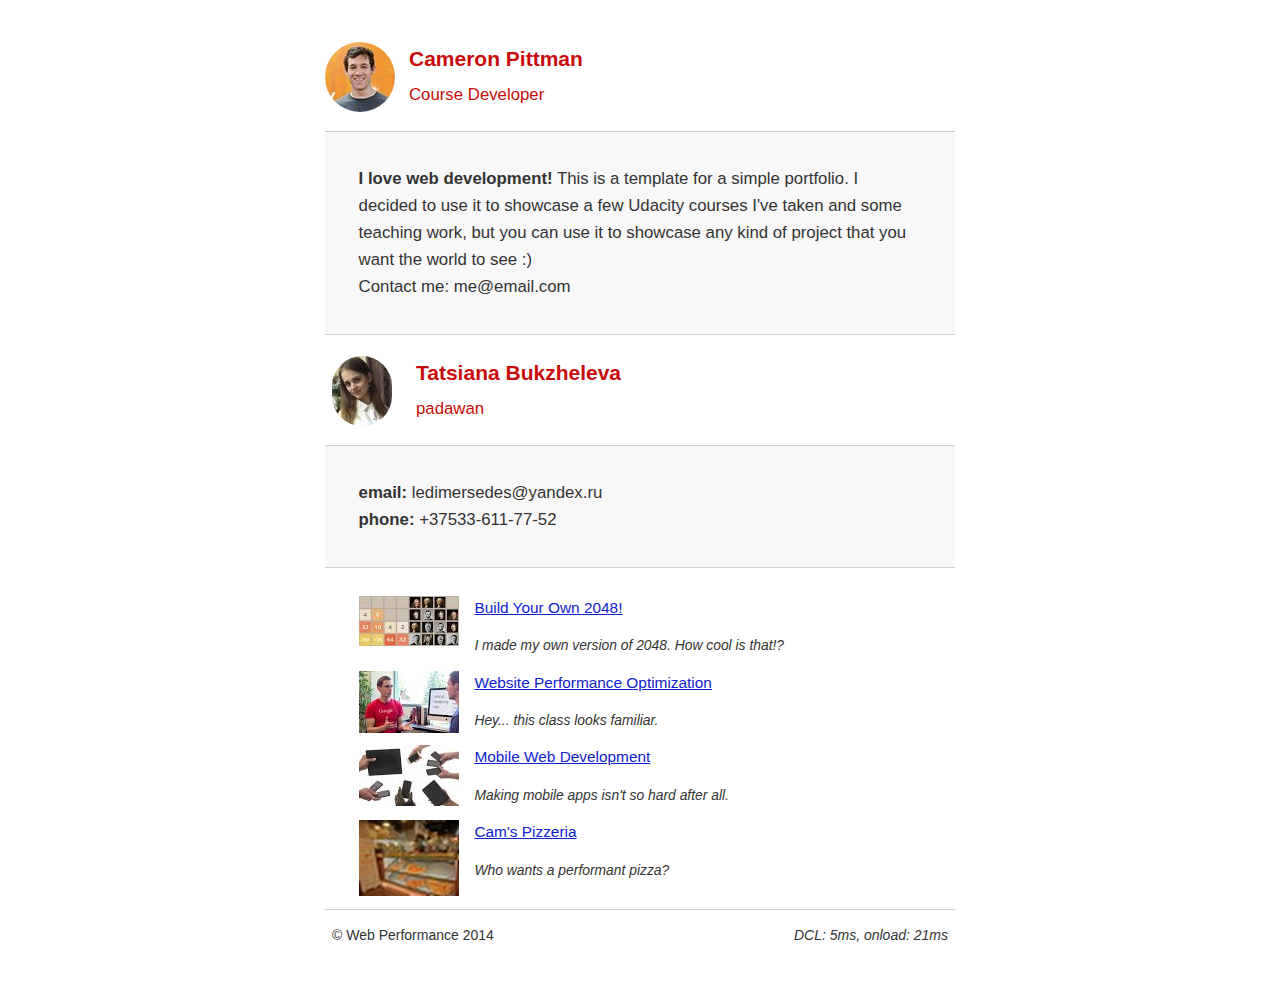
<file: index.html>
<!DOCTYPE html><html lang="ru"><head><meta name="google-site-verification" content="mj18-Z0YW6dHvlOT-VT-3UbPoI2-XcFSLlpg4AZTGe8" /><meta charset="utf-8"><meta name="viewport" content="width=device-width, initial-scale=1"><meta name="description" content="padawan"><meta name="author" content="about padawan"><meta http-equiv='Cache-Control' content='max-age=2592000'><title>Cameron Pittman: Portfolio</title> <script>!function(){function e(e,t,n){e.addEventListener?e.addEventListener(t,n,!1):e.attachEvent&&e.attachEvent("on"+t,n)}function t(e){return window.localStorage&&localStorage.font_css_cache&&localStorage.font_css_cache_file===e}function n(){if(window.localStorage&&window.XMLHttpRequest)if0(t(o))a(localStorage.font_css_cache);else{var n=new XMLHttpRequest;n.open("GET",o,!0),e(n,"load",function(){4===n.readyState&&(a(n.responseText),localStorage.font_css_cache=n.responseText,localStorage.font_css_cache_file=o)}),n.send()}else{var c=document.createElement("link");c.href=o,c.rel="stylesheet",c.type="text/css",document.getElementsByTagName("head")[0].appendChild(c),document.cookie="font_css_cache"}}function a(e){var t=document.createElement("style");t.innerHTML=e,document.getElementsByTagName("head")[0].appendChild(t)}var o="_fonts.min.css";window.localStorage&&localStorage.font_css_cache||document.cookie.indexOf("font_css_cache")>-1?n():e(window,"load",n)}();</script> <style>html{font-size:100%;overflow-y:scroll;-webkit-tap-highlight-color:rgba(0,0,0,0);-ms-text-size-adjust:100%;-webkit-text-size-adjust:none}body,button,input,select,textarea{color:#333;font-family:Open Sans,sans-serif}a{color:#12c}a:visited{color:#61c}a:focus{outline:thin dotted}a:active,a:hover{color:#c00;outline:0}b,strong{font-weight:bold}code,pre{font-family:monospace,monospace;font-size:1em}ol,ul{margin:1em 0;padding:0 0 0 20px}img{border:0;max-width:100%}body{background:#fff;font-size:14px;font-weight:400;line-height:1.61;margin:3em}.container,footer,header{margin:0 auto;max-width:45em}header{color:#c90b0b;padding:0 .5em}header img{border-radius:40px;float:left}header p{font-size:1.5em;font-weight:bold;padding-left:4em}header p span{font-size:.8em;font-weight:normal}.hero{background-color:#f8f8f8;border-bottom:1px solid #ccc;border-top:1px solid #ccc;font-size:1.2em;padding:2em}.content{padding:1em}.content li{font-size:1.1em;list-style-type:none}li img{float:left;padding-right:1em}li p{font-size:.9em;font-style:italic}footer{border-top:1px solid #ccc;padding:0 .5em}footer span{float:right;font-style:italic}@media only screen and (max-width: 480px){body{font-size:14px; margin:2.5em;}header{padding-left:4em}header p{padding-left:4.5em}.hero{padding:3em}}</style></head><body> <header> <a href="/"><img src="img/profilepic_20_FILEminimizer_.jpg"></a><p>Cameron Pittman<br><span>Course Developer</span></p> </header><div class="container"><div class="hero"> <strong>I love web development!</strong> This is a template for a simple portfolio. I decided to use it to showcase a few Udacity courses I've taken and some teaching work, but you can use it to showcase any kind of project that you want the world to see :) <br> Contact me: me@email.com</div> <header> <a href="/"><img src="img/ava (FILEminimizer).jpg"></a><p>Tatsiana Bukzheleva<br><span>padawan</span></p> </header><div class="hero"> <strong>email: </strong> ledimersedes@yandex.ru <br> <strong>phone: </strong>+37533-611-77-52</div><div class="content"><ul><li> <img src="img/1.jpg"> <a href="project-2048.html">Build Your Own 2048!</a><p>I made my own version of 2048. How cool is that!?</p></li><li> <img src="img/2.jpg"> <a href="project-webperf.html">Website Performance Optimization</a><p>Hey... this class looks familiar.</p></li><li> <img  src="img/3.jpg"> <a href="project-mobile.html">Mobile Web Development</a><p>Making mobile apps isn't so hard after all.</p></li><li> <img  src="views/images/pizzeria_20_FILEminimizer_.jpg"> <a href="views/pizza.html">Cam's Pizzeria</a><p>Who wants a performant pizza?</p></li></ul></div><footer><p>&copy; Web Performance 2014 <span id="crp-stats"></span></p> </footer></div></body></html><script>(function(w,g){w['GoogleAnalyticsObject']=g;w[g]=w[g]||function(){(w[g].q=w[g].q||[]).push(arguments)};w[g].l=1*new Date();})(window,'ga');ga('create', 'UA-XXXX-Y');ga('send', 'pageview');</script><script src="http://www.google-analytics.com/analytics.js" async></script><script async>function logCRP(){var o=window.performance.timing,n=o.domContentLoadedEventStart-o.domLoading,t=o.domComplete-o.domLoading;document.getElementById("crp-stats").textContent="DCL: "+n+"ms, onload: "+t+"ms"}window.addEventListener("load",function(o){logCRP()});</script>
</file>
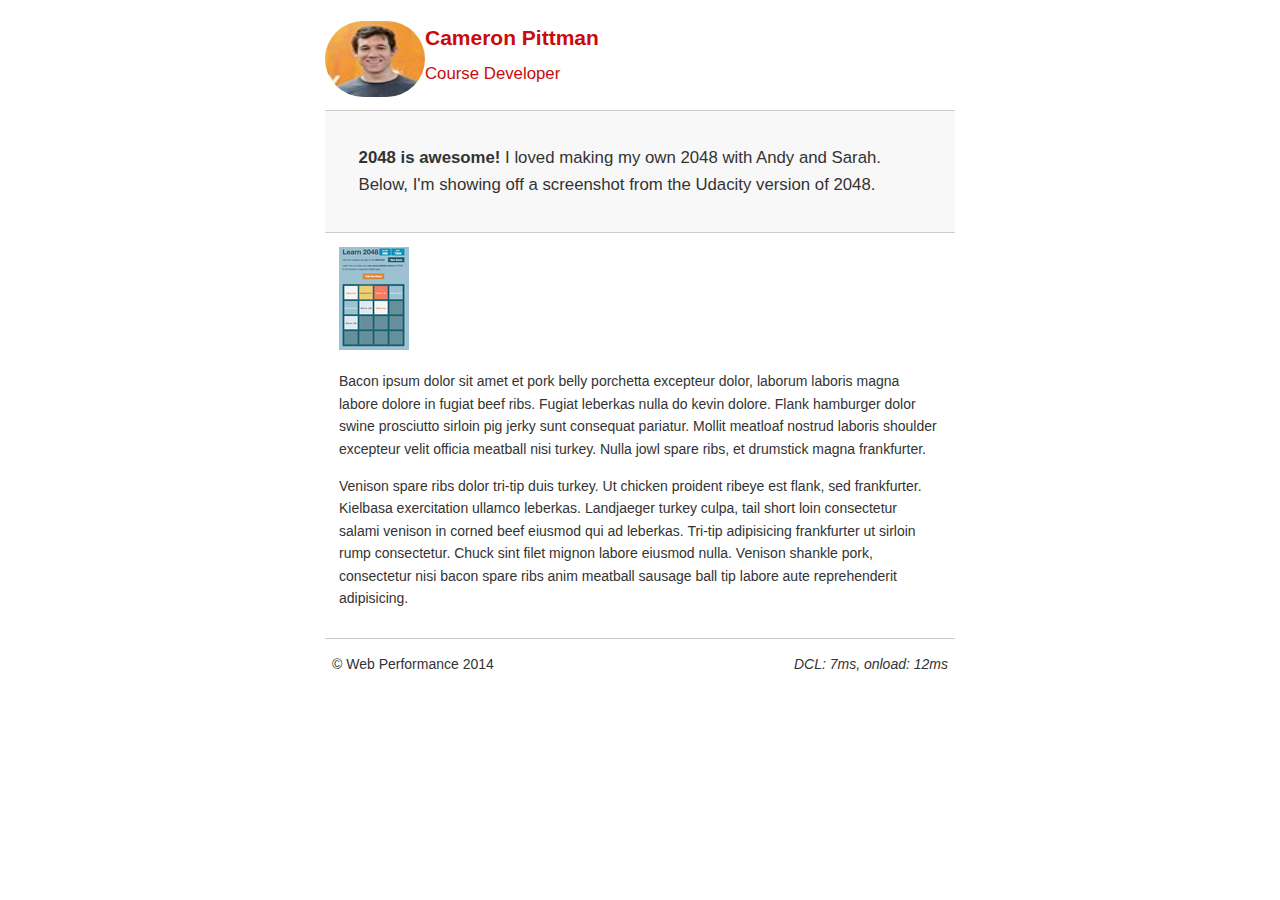
<file: project-2048.html>
<!DOCTYPE html><html lang="en"><head><meta charset="utf-8"><meta name="viewport" content="width=device-width, initial-scale=1"><meta name="description" content=" FILL ME IN "><meta name="author" content=" FILL ME IN "><title>Cameron Pittman: Portfolio</title> <script>!function(){function e(e,t,n){e.addEventListener?e.addEventListener(t,n,!1):e.attachEvent&&e.attachEvent("on"+t,n)}function t(e){return window.localStorage&&localStorage.font_css_cache&&localStorage.font_css_cache_file===e}function n(){if(window.localStorage&&window.XMLHttpRequest)if0(t(o))a(localStorage.font_css_cache);else{var n=new XMLHttpRequest;n.open("GET",o,!0),e(n,"load",function(){4===n.readyState&&(a(n.responseText),localStorage.font_css_cache=n.responseText,localStorage.font_css_cache_file=o)}),n.send()}else{var c=document.createElement("link");c.href=o,c.rel="stylesheet",c.type="text/css",document.getElementsByTagName("head")[0].appendChild(c),document.cookie="font_css_cache"}}function a(e){var t=document.createElement("style");t.innerHTML=e,document.getElementsByTagName("head")[0].appendChild(t)}var o="_fonts.min.css";window.localStorage&&localStorage.font_css_cache||document.cookie.indexOf("font_css_cache")>-1?n():e(window,"load",n)}();</script> <style>html{font-size:100%;overflow-y:scroll;-webkit-tap-highlight-color:rgba(0,0,0,0);-ms-text-size-adjust:100%;-webkit-text-size-adjust:none}body,button,input,select,textarea{color:#333;font-family:Open Sans,sans-serif}a{color:#12c}a:visited{color:#61c}a:focus{outline:thin dotted}a:active,a:hover{color:#c00;outline:0}b,strong{font-weight:bold}code,pre{font-family:monospace,monospace;font-size:1em}ol,ul{margin:1em 0;padding:0 0 0 20px}img{border:0;max-width:100%}body{background:#fff;font-size:14px;font-weight:400;line-height:1.61;margin:0}.container,footer,header{margin:0 auto;max-width:45em}header{color:#c90b0b;padding:0 .5em}header img{border-radius:40px;float:left}header p{font-size:1.5em;font-weight:bold;padding-left:4em}header p span{font-size:.8em;font-weight:normal}.hero{background-color:#f8f8f8;border-bottom:1px solid #ccc;border-top:1px solid #ccc;font-size:1.2em;padding:2em}.content{padding:1em}.content li{font-size:1.1em;list-style-type:none}li img{float:left;padding-right:1em}li p{font-size:.9em;font-style:italic}footer{border-top:1px solid #ccc;padding:0 .5em}footer span{float:right;font-style:italic}@media only screen and (max-width: 480px){body{font-size:12px}header p{padding-left:4.5em}}</style></head><body> <header> <a href="/"><img width='100' height='76' src="img/profilepic_20_FILEminimizer_.jpg"></a><p>Cameron Pittman<br><span>Course Developer</span></p> </header><div class="container"><div class="hero"> <strong>2048 is awesome!</strong> I loved making my own 2048 with Andy and Sarah. Below, I'm showing off a screenshot from the Udacity version of 2048.</div><div class="content"><img class="img-responsive" src="img/2048.png"><p>Bacon ipsum dolor sit amet et pork belly porchetta excepteur dolor, laborum laboris magna labore dolore in fugiat beef ribs. Fugiat leberkas nulla do kevin dolore. Flank hamburger dolor swine prosciutto sirloin pig jerky sunt consequat pariatur. Mollit meatloaf nostrud laboris shoulder excepteur velit officia meatball nisi turkey. Nulla jowl spare ribs, et drumstick magna frankfurter.</p><p>Venison spare ribs dolor tri-tip duis turkey. Ut chicken proident ribeye est flank, sed frankfurter. Kielbasa exercitation ullamco leberkas. Landjaeger turkey culpa, tail short loin consectetur salami venison in corned beef eiusmod qui ad leberkas. Tri-tip adipisicing frankfurter ut sirloin rump consectetur. Chuck sint filet mignon labore eiusmod nulla. Venison shankle pork, consectetur nisi bacon spare ribs anim meatball sausage ball tip labore aute reprehenderit adipisicing.</p></div><footer><p>&copy; Web Performance 2014 <span id="crp-stats"></span></p> </footer></body></html><script>(function(w,g){w['GoogleAnalyticsObject']=g;w[g]=w[g]||function(){(w[g].q=w[g].q||[]).push(arguments)};w[g].l=1*new Date();})(window,'ga');ga('create', 'UA-XXXX-Y');ga('send', 'pageview');</script><script src="http://www.google-analytics.com/analytics.js" async></script><script async>function logCRP(){var o=window.performance.timing,n=o.domContentLoadedEventStart-o.domLoading,t=o.domComplete-o.domLoading;document.getElementById("crp-stats").textContent="DCL: "+n+"ms, onload: "+t+"ms"}window.addEventListener("load",function(o){logCRP()});</script>
</file>
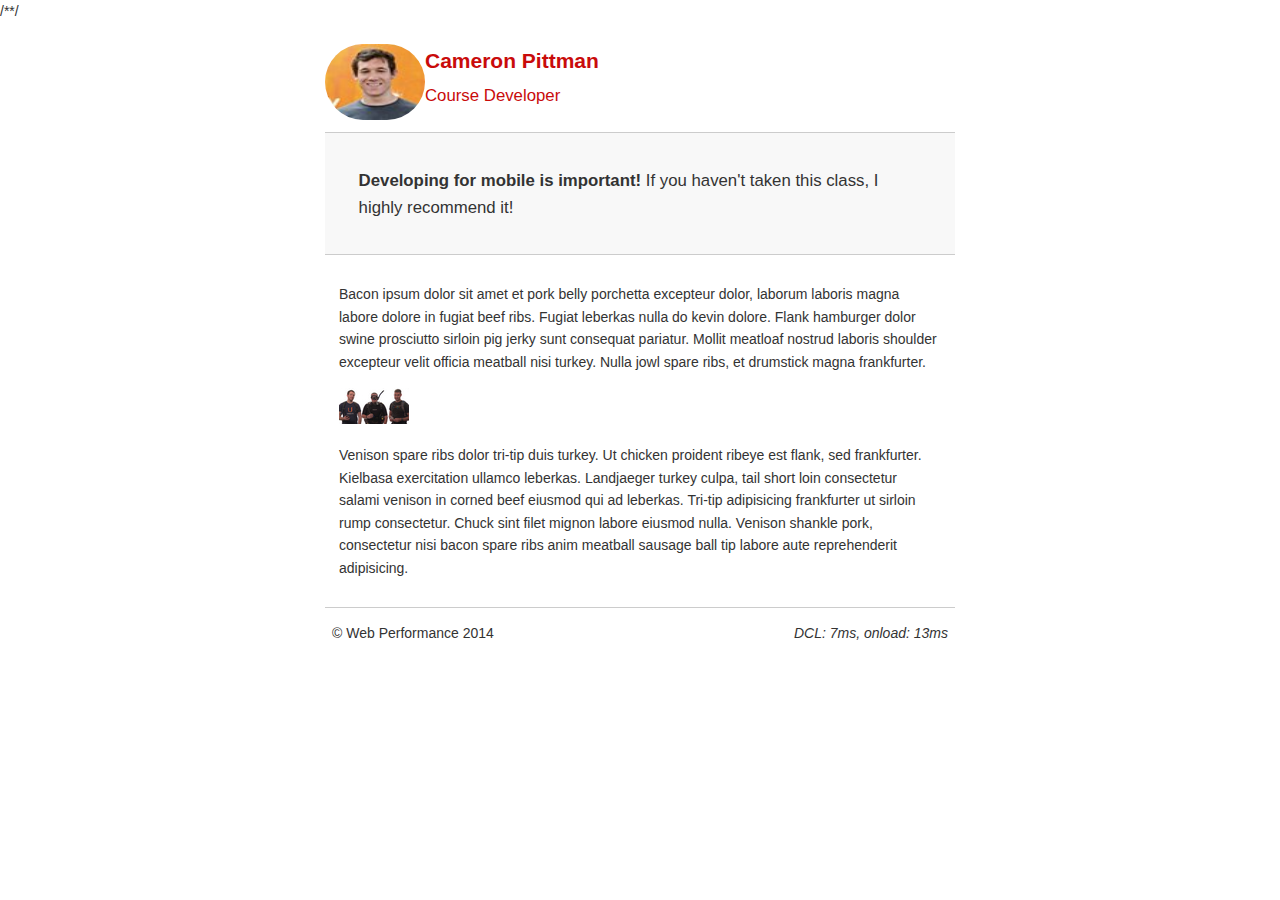
<file: project-mobile.html>
<!DOCTYPE html>
<html lang="en"><head><meta charset="utf-8"><meta name="viewport" content="width=device-width, initial-scale=1"><meta name="description" content=" FILL ME IN "><meta name="author" content=" FILL ME IN "><title>Cameron Pitman: Portfolio</title> /**/ <script>!function(){function e(e,t,n){e.addEventListener?e.addEventListener(t,n,!1):e.attachEvent&&e.attachEvent("on"+t,n)}function t(e){return window.localStorage&&localStorage.font_css_cache&&localStorage.font_css_cache_file===e}function n(){if(window.localStorage&&window.XMLHttpRequest)if0(t(o))a(localStorage.font_css_cache);else{var n=new XMLHttpRequest;n.open("GET",o,!0),e(n,"load",function(){4===n.readyState&&(a(n.responseText),localStorage.font_css_cache=n.responseText,localStorage.font_css_cache_file=o)}),n.send()}else{var c=document.createElement("link");c.href=o,c.rel="stylesheet",c.type="text/css",document.getElementsByTagName("head")[0].appendChild(c),document.cookie="font_css_cache"}}function a(e){var t=document.createElement("style");t.innerHTML=e,document.getElementsByTagName("head")[0].appendChild(t)}var o="_fonts.min.css";window.localStorage&&localStorage.font_css_cache||document.cookie.indexOf("font_css_cache")>-1?n():e(window,"load",n)}();</script> <style>html{font-size:100%;overflow-y:scroll;-webkit-tap-highlight-color:rgba(0,0,0,0);-ms-text-size-adjust:100%;-webkit-text-size-adjust:none}body,button,input,select,textarea{color:#333;font-family:Open Sans,sans-serif}a{color:#12c}a:visited{color:#61c}a:focus{outline:thin dotted}a:active,a:hover{color:#c00;outline:0}b,strong{font-weight:bold}code,pre{font-family:monospace,monospace;font-size:1em}ol,ul{margin:1em 0;padding:0 0 0 20px}img{border:0;max-width:100%}body{background:#fff;font-size:14px;font-weight:400;line-height:1.61;margin:0}.container,footer,header{margin:0 auto;max-width:45em}header{color:#c90b0b;padding:0 .5em}header img{border-radius:40px;float:left}header p{font-size:1.5em;font-weight:bold;padding-left:4em}header p span{font-size:.8em;font-weight:normal}.hero{background-color:#f8f8f8;border-bottom:1px solid #ccc;border-top:1px solid #ccc;font-size:1.2em;padding:2em}.content{padding:1em}.content li{font-size:1.1em;list-style-type:none}li img{float:left;padding-right:1em}li p{font-size:.9em;font-style:italic}footer{border-top:1px solid #ccc;padding:0 .5em}footer span{float:right;font-style:italic}@media only screen and (max-width: 480px){body{font-size:12px}header p{padding-left:4.5em}}</style></head><body> <header> <a href="/"><img width='100' height='76' src="img/profilepic_20_FILEminimizer_.jpg"></a><p>Cameron Pittman<br><span>Course Developer</span></p> </header><div class="container"><div class="hero"> <strong>Developing for mobile is important!</strong> If you haven't taken this class, I highly recommend it!</div><div class="content"><p>Bacon ipsum dolor sit amet et pork belly porchetta excepteur dolor, laborum laboris magna labore dolore in fugiat beef ribs. Fugiat leberkas nulla do kevin dolore. Flank hamburger dolor swine prosciutto sirloin pig jerky sunt consequat pariatur. Mollit meatloaf nostrud laboris shoulder excepteur velit officia meatball nisi turkey. Nulla jowl spare ribs, et drumstick magna frankfurter.</p><img src="img/mobilewebdev (FILEminimizer).jpg"><p>Venison spare ribs dolor tri-tip duis turkey. Ut chicken proident ribeye est flank, sed frankfurter. Kielbasa exercitation ullamco leberkas. Landjaeger turkey culpa, tail short loin consectetur salami venison in corned beef eiusmod qui ad leberkas. Tri-tip adipisicing frankfurter ut sirloin rump consectetur. Chuck sint filet mignon labore eiusmod nulla. Venison shankle pork, consectetur nisi bacon spare ribs anim meatball sausage ball tip labore aute reprehenderit adipisicing.</p></div> <footer><p>&copy; Web Performance 2014 <span id="crp-stats"></span></p> </footer></body></html><script>(function(w,g){w['GoogleAnalyticsObject']=g;w[g]=w[g]||function(){(w[g].q=w[g].q||[]).push(arguments)};w[g].l=1*new Date();})(window,'ga');ga('create', 'UA-XXXX-Y');ga('send', 'pageview');</script><script src="http://www.google-analytics.com/analytics.js" async></script><script async>function logCRP(){var o=window.performance.timing,n=o.domContentLoadedEventStart-o.domLoading,t=o.domComplete-o.domLoading;document.getElementById("crp-stats").textContent="DCL: "+n+"ms, onload: "+t+"ms"}window.addEventListener("load",function(o){logCRP()});</script>
</file>
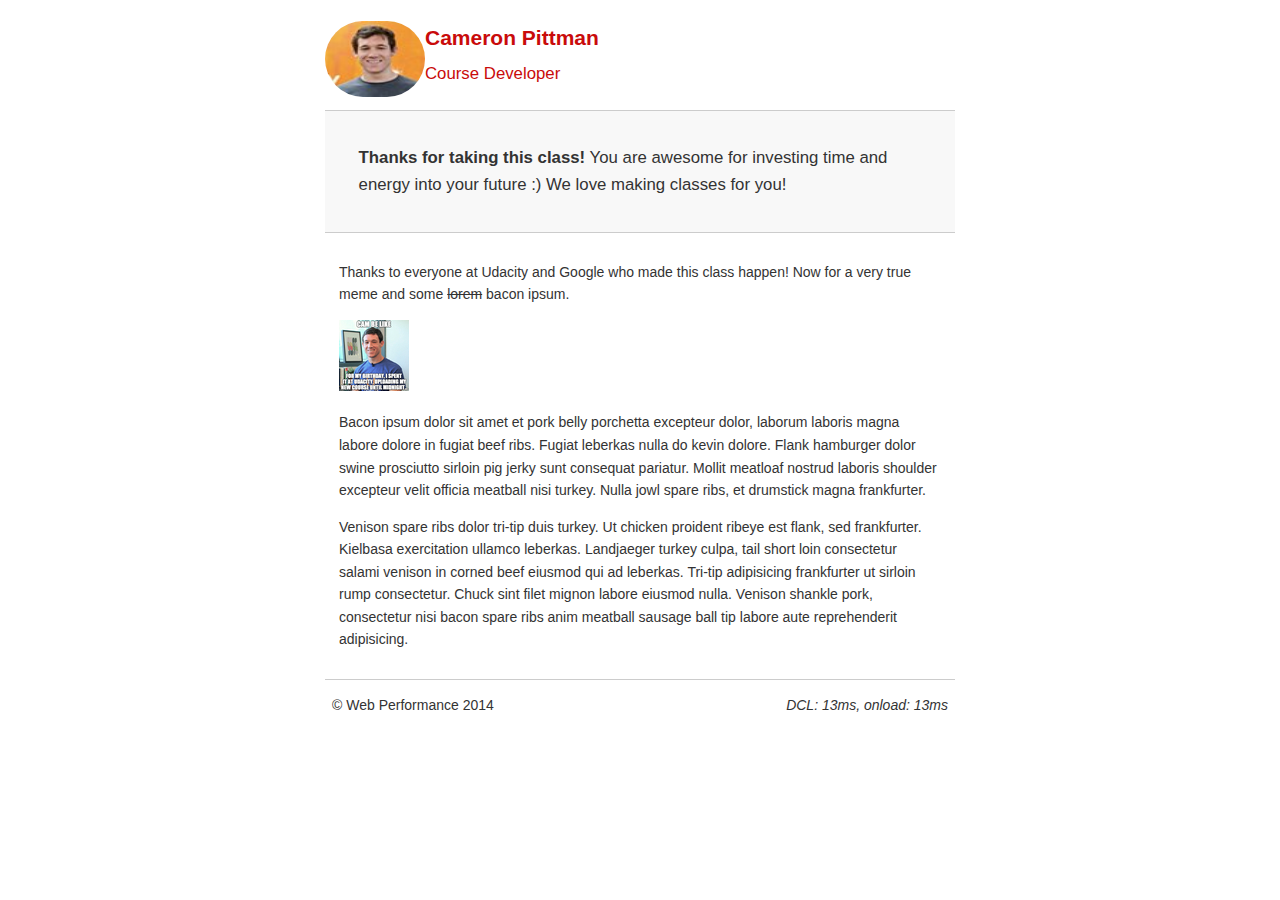
<file: project-webperf.html>
<!DOCTYPE html><html lang="en"><head><meta charset="utf-8"><meta name="viewport" content="width=device-width, initial-scale=1"><meta name="description" content=" FILL ME IN "><meta name="author" content=" FILL ME IN "><title>Cameron Pittman: Portfolio</title> <script>!function(){function e(e,t,n){e.addEventListener?e.addEventListener(t,n,!1):e.attachEvent&&e.attachEvent("on"+t,n)}function t(e){return window.localStorage&&localStorage.font_css_cache&&localStorage.font_css_cache_file===e}function n(){if(window.localStorage&&window.XMLHttpRequest)if0(t(o))a(localStorage.font_css_cache);else{var n=new XMLHttpRequest;n.open("GET",o,!0),e(n,"load",function(){4===n.readyState&&(a(n.responseText),localStorage.font_css_cache=n.responseText,localStorage.font_css_cache_file=o)}),n.send()}else{var c=document.createElement("link");c.href=o,c.rel="stylesheet",c.type="text/css",document.getElementsByTagName("head")[0].appendChild(c),document.cookie="font_css_cache"}}function a(e){var t=document.createElement("style");t.innerHTML=e,document.getElementsByTagName("head")[0].appendChild(t)}var o="_fonts.min.css";window.localStorage&&localStorage.font_css_cache||document.cookie.indexOf("font_css_cache")>-1?n():e(window,"load",n)}();</script> <style>html{font-size:100%;overflow-y:scroll;-webkit-tap-highlight-color:rgba(0,0,0,0);-ms-text-size-adjust:100%;-webkit-text-size-adjust:none}body,button,input,select,textarea{color:#333;font-family:Open Sans,sans-serif}a{color:#12c}a:visited{color:#61c}a:focus{outline:thin dotted}a:active,a:hover{color:#c00;outline:0}b,strong{font-weight:bold}code,pre{font-family:monospace,monospace;font-size:1em}ol,ul{margin:1em 0;padding:0 0 0 20px}img{border:0;max-width:100%}body{background:#fff;font-size:14px;font-weight:400;line-height:1.61;margin:0}.container,footer,header{margin:0 auto;max-width:45em}header{color:#c90b0b;padding:0 .5em}header img{border-radius:40px;float:left}header p{font-size:1.5em;font-weight:bold;padding-left:4em}header p span{font-size:.8em;font-weight:normal}.hero{background-color:#f8f8f8;border-bottom:1px solid #ccc;border-top:1px solid #ccc;font-size:1.2em;padding:2em}.content{padding:1em}.content li{font-size:1.1em;list-style-type:none}li img{float:left;padding-right:1em}li p{font-size:.9em;font-style:italic}footer{border-top:1px solid #ccc;padding:0 .5em}footer span{float:right;font-style:italic}@media only screen and (max-width: 480px){body{font-size:12px}header p{padding-left:4.5em}}</style></head><body> <header> <a href="/"><img width='100' height='76' src="img/profilepic_20_FILEminimizer_.jpg"></a><p>Cameron Pittman<br><span>Course Developer</span></p> </header><div class="container"><div class="hero"> <strong>Thanks for taking this class!</strong> You are awesome for investing time and energy into your future :) We love making classes for you!</div><div class="content"><p>Thanks to everyone at Udacity and Google who made this class happen! Now for a very true meme and some <strike>lorem</strike> bacon ipsum.</p><img src="img/cam_be_like (FILEminimizer).jpg"><p>Bacon ipsum dolor sit amet et pork belly porchetta excepteur dolor, laborum laboris magna labore dolore in fugiat beef ribs. Fugiat leberkas nulla do kevin dolore. Flank hamburger dolor swine prosciutto sirloin pig jerky sunt consequat pariatur. Mollit meatloaf nostrud laboris shoulder excepteur velit officia meatball nisi turkey. Nulla jowl spare ribs, et drumstick magna frankfurter.</p><p>Venison spare ribs dolor tri-tip duis turkey. Ut chicken proident ribeye est flank, sed frankfurter. Kielbasa exercitation ullamco leberkas. Landjaeger turkey culpa, tail short loin consectetur salami venison in corned beef eiusmod qui ad leberkas. Tri-tip adipisicing frankfurter ut sirloin rump consectetur. Chuck sint filet mignon labore eiusmod nulla. Venison shankle pork, consectetur nisi bacon spare ribs anim meatball sausage ball tip labore aute reprehenderit adipisicing.</p></div><footer><p>&copy; Web Performance 2014 <span id="crp-stats"></span></p> </footer></body></html><script>(function(w,g){w['GoogleAnalyticsObject']=g;w[g]=w[g]||function(){(w[g].q=w[g].q||[]).push(arguments)};w[g].l=1*new Date();})(window,'ga');ga('create', 'UA-XXXX-Y');ga('send', 'pageview');</script><script src="http://www.google-analytics.com/analytics.js" async></script><script async>function logCRP(){var o=window.performance.timing,n=o.domContentLoadedEventStart-o.domLoading,t=o.domComplete-o.domLoading;document.getElementById("crp-stats").textContent="DCL: "+n+"ms, onload: "+t+"ms"}window.addEventListener("load",function(o){logCRP()});</script>
</file>
